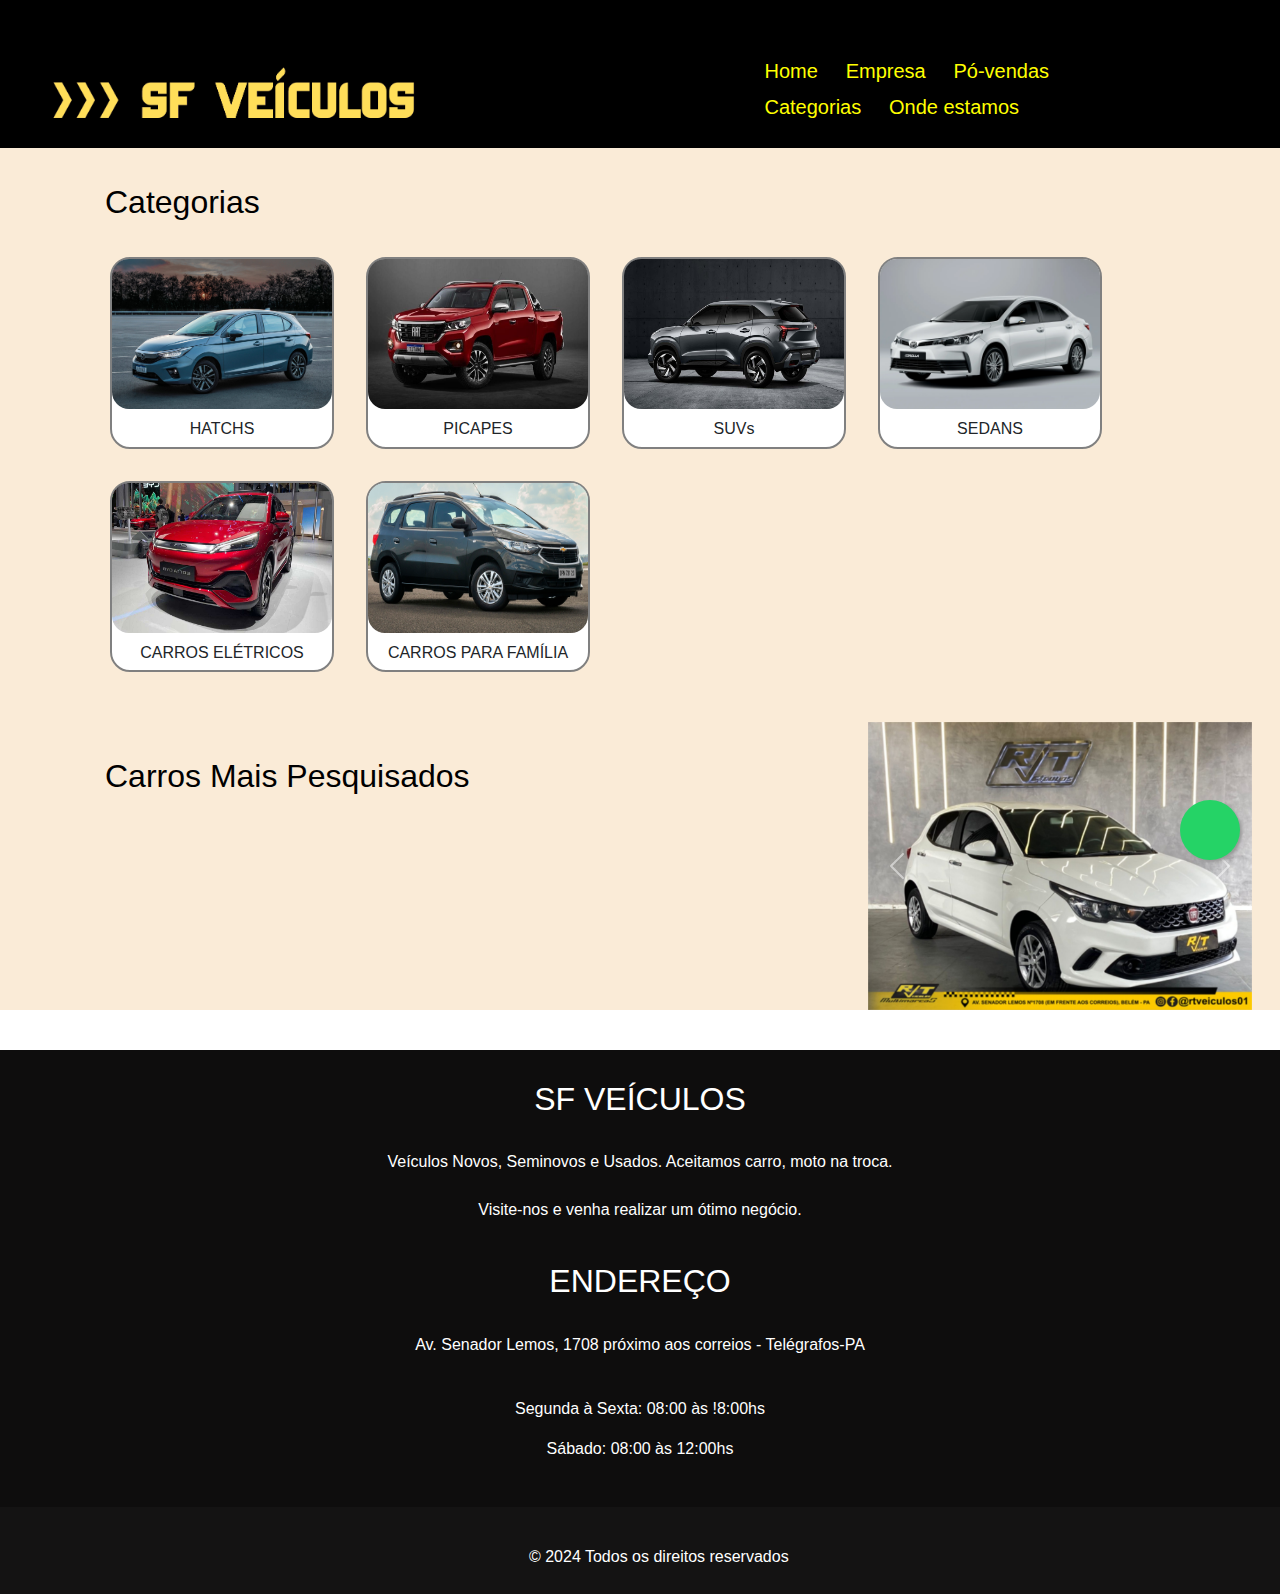
<file: categorias.html>
<!DOCTYPE html>
<html lang="pt-br">

<head>
    <meta charset="UTF-8">
    <meta http-equiv="X-UA-Compatible" content="IE=edge">
    <meta name="viewport" content="width=device-width, initial-scale=1.0">
    <title>SF VEÍCULOS</title>
    <link rel="stylesheet" href="carros.css">
    
    <link rel="stylesheet" href="https://cdnjs.cloudflare.com/ajax/libs/font-awesome/6.5.2/css/all.min.css"
        integrity="sha512-SnH5WK+bZxgPHs44uWIX+LLJAJ9/2PkPKZ5QiAj6Ta86w+fsb2TkcmfRyVX3pBnMFcV7oQPJkl9QevSCWr3W6A=="
        crossorigin="anonymous" referrerpolicy="no-referrer" />
        <link href="https://cdn.jsdelivr.net/npm/bootstrap@5.3.3/dist/css/bootstrap.min.css" rel="stylesheet"
        integrity="sha384-QWTKZyjpPEjISv5WaRU9OFeRpok6YctnYmDr5pNlyT2bRjXh0JMhjY6hW+ALEwIH" crossorigin="anonymous">
        
</head>

<body>
    <header>
       <div class="logoprincipal">
            <img class="logosf" src="logosf.png" alt="">
        </div>
        <nav class="nav-bar">
            <ul>
                <h3>
                    <li class="textomenu"><a  href="index.html">Home</a></li>
                    <li class="textomenu"><a  href="empresa.html">Empresa</a></li>
                    <li class="textomenu"><a  href="posvendas.html">Pó-vendas</a></li>
                    <li class="textomenu"><a  href="categorias.html">Categorias</a></li>
                    <li class="textomenu"><a  href="ondeestamos.html">Onde estamos</a></li>
                </h3>
            </ul>

           

        </nav>
    </header>

    <main>
        <div class="tabelapro"><br><br>
            <H2 class="promocao">Categorias</H2>
            <div class=tabelacarros>
                <section class="veiculos">
                    <article class="carro1">
                        <div class="imgcarro">

                            <a href=""><img src="hatch.jpg" alt="Curso design" class="carrofoto"></a>
                        </div>
                        <div>
                            <h5 class="carrofiat2">HATCHS</h5>
                        </div>
                    </article>

                    <article class="carro1">
                        <div class="imgcarro">
                            <a href=""><img src="picape.jpg" alt="Curso Front-end" class="carrofoto"></a>
                        </div>
                        <div>
                            <h5 class="carrofiat2">PICAPES</h5>
                        </div>
                    </article>

                    <article class="carro1">
                        <div class="imgcarro">
                            <a href=""><img src="suv.jpeg" alt="Curso Back-end" class="carrofoto"></a>
                        </div>
                        <div>
                            <h5 class="carrofiat2">SUVs</h5>
                        </div>
                    </article>

                    <article class="carro1">
                        <div class="imgcarro">
                            <a href="sedan.html"><img src="sedan.webp" alt="Curso design" class="carrofoto"></a>
                        </div>
                        <div>
                            <h5 class="carrofiat2">SEDANS</h5>
                        </div>
                    </article>

                    <article class="carro1">
                        <div class="imgcarro">
                            <a href=""><img src="carroeletrico.jpg" alt="Curso design"
                                    class="carrofoto"></a>
                        </div>
                        <div>
                            <h5 class="carrofiat2">CARROS ELÉTRICOS</h5>
                        </div>
                    </article>

                    <article class="carro1">
                        <div class="imgcarro">
                            <a href=""><img src="carrofamilia.jpg" alt="Curso design"
                                    class="carrofoto"></a>
                        </div>
                        <div>
                            <h5 class="carrofiat2">CARROS PARA FAMÍLIA</h5>
                        </div>
                    </article>
            </div>

            <H2 class="promocao1">Carros Mais Pesquisados</H2>

            <div id="carouselExample" class="carousel slide">

                <div class="carousel-inner">
                    <div class="carousel-item active">
                        <img src="argobranco.jpg" class="d-block w-100" alt="...">
                    </div>
                    <div class="carousel-item">
                        <img src="hb20.jpg" class="d-block w-100" alt="...">
                    </div>
                    <div class="carousel-item">
                        <img src="captur.jpg" class="d-block w-100" alt="...">
                    </div>
                </div>
                <button class="carousel-control-prev" type="button" data-bs-target="#carouselExample"
                    data-bs-slide="prev">
                    <span class="carousel-control-prev-icon" aria-hidden="true"></span>
                    <span class="visually-hidden">Previous</span>
                </button>
                <button class="carousel-control-next" type="button" data-bs-target="#carouselExample"
                    data-bs-slide="next">
                    <span class="carousel-control-next-icon" aria-hidden="true"></span>
                    <span class="visually-hidden">Next</span>
                </button>
            </div>

    </main>

   <!-- SF VEÍCULOS E ENDEREÇO -->
   <div>
    <section class="tabelasf">  
        <div class="tabelasf1">
            <h2>SF VEÍCULOS</h2><br>
            <p>Veículos Novos, Seminovos e Usados. Aceitamos carro, moto na troca.<br><br>
                Visite-nos e venha realizar um
                ótimo
                negócio.
                </b>
                <br>
                <br>
        </div>
        <div class="tabelasf2">
            <h2>ENDEREÇO</h2><br>
            <p>Av. Senador Lemos, 1708 próximo aos correios - Telégrafos-PA</p><br>
            <p>Segunda à Sexta: 08:00 às !8:00hs</p>
            <p>Sábado: 08:00 às 12:00hs</p>
        </div>
    </section>

</div>

<footer>
    <div class="icones">
        <div class="iconess">
            <a class="iconecor1" href="https://www.facebook.com/ellereskjoias/friends/">
                <i class="fa-brands fa-facebook">
                </i>
            </a>

            <a class="iconecor2" href="https://www.instagram.com/fabricioelleresti/">
                <i class="fa-brands fa-instagram">
                </i>
            </a>
            <a class="iconecor3" href="https://wa.me/5547996437855?text=Oi+Fabr%C3%ADcio+Elleres%2C+gostaria+de+mais+informa%C3%A7%C3%B5es+sobre+a+SF+VE%C3%8DCULOS.">
                <i class="fa-brands fa-whatsapp"></i>
                </i>
            </a>           
        </div>
        <h6> &copy; 2024 Todos os direitos reservados</h6>
</footer>
<a href="https://wa.me/+5511999999999?text=Olá!%20Gostaria%20de%20mais%20informações." class="whatsapp-float" target="_blank">
    <i class="fab fa-whatsapp"></i>
    
</body>
        <script src="https://cdn.jsdelivr.net/npm/bootstrap@5.3.3/dist/js/bootstrap.bundle.min.js"
        integrity="sha384-YvpcrYf0tY3lHB60NNkmXc5s9fDVZLESaAA55NDzOxhy9GkcIdslK1eN7N6jIeHz"
        crossorigin="anonymous"></script>
       

</html>
</file>
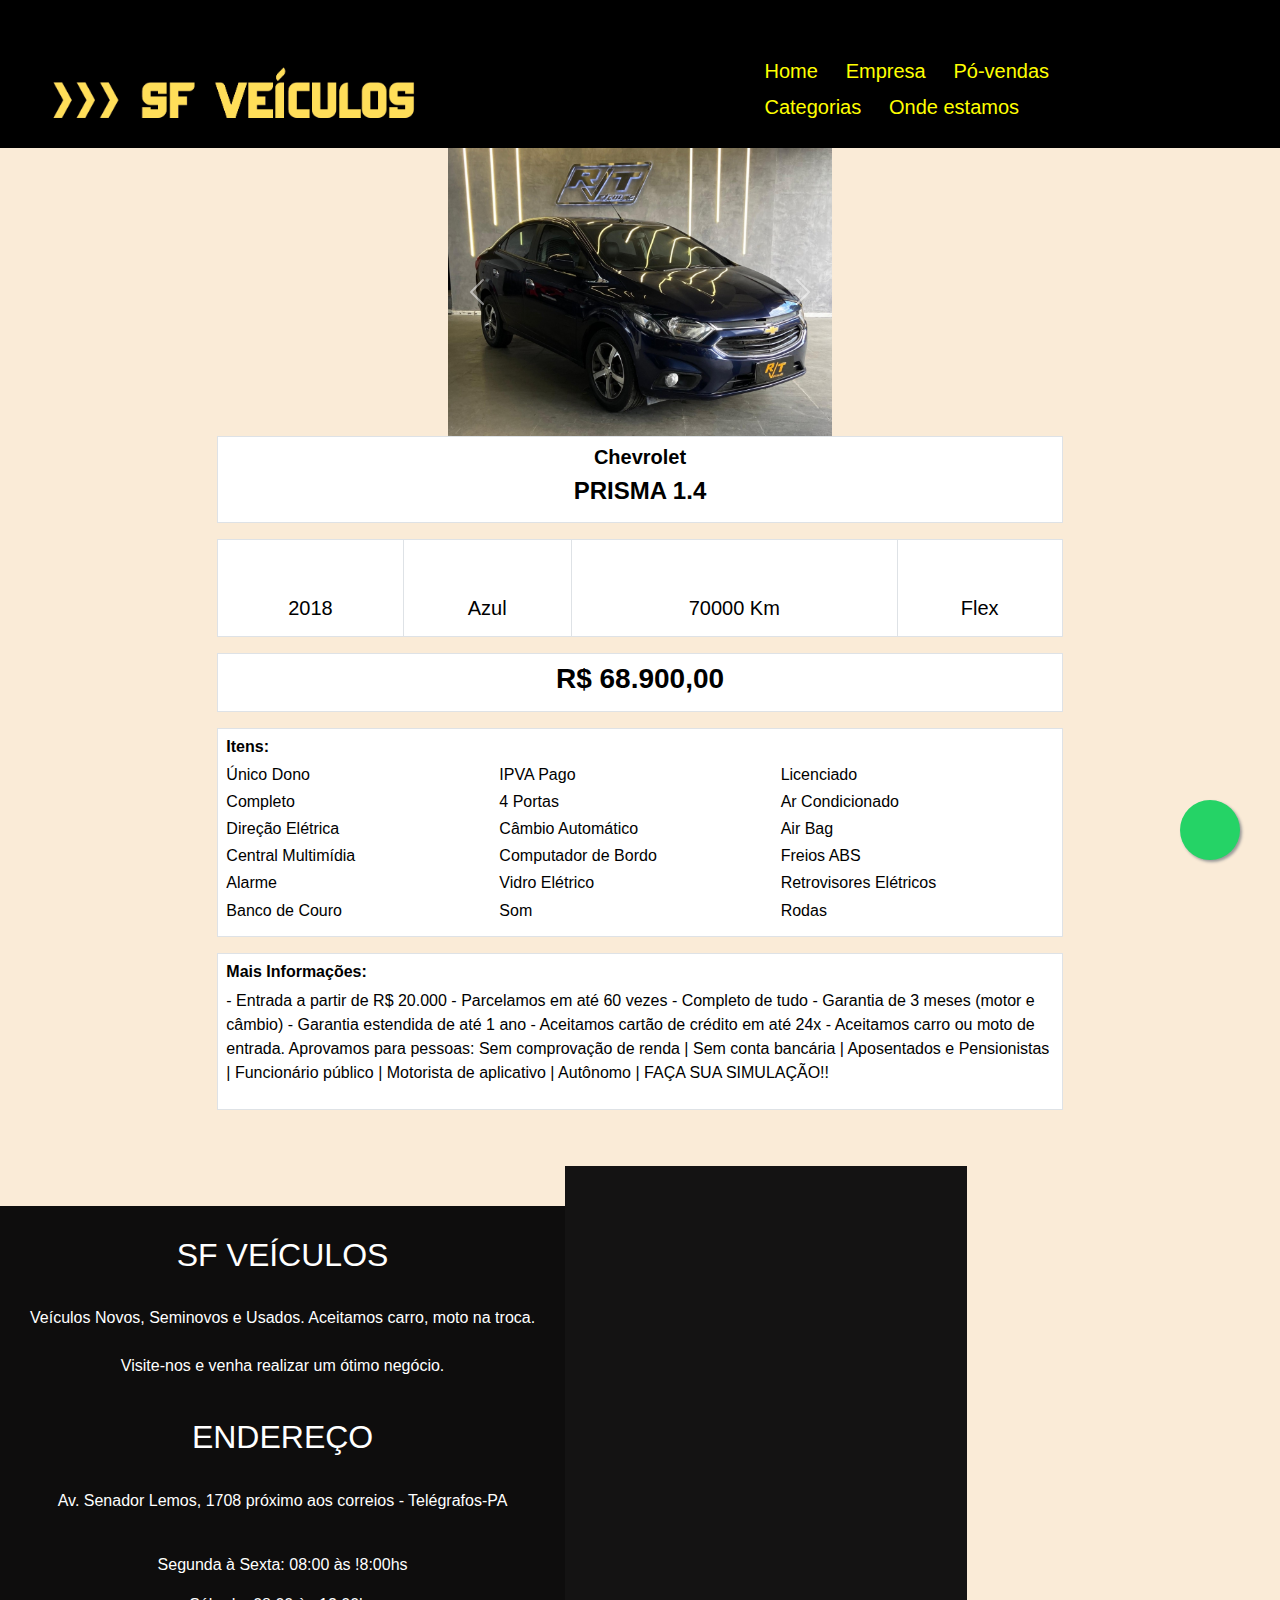
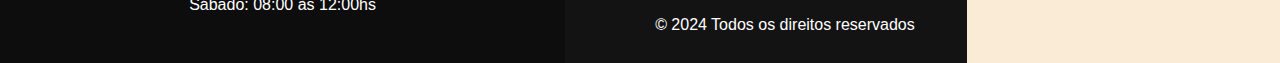
<file: descricao.html>
<!DOCTYPE html>
<html lang="pt-br">


<head>
    <meta charset="UTF-8">
    <meta http-equiv="X-UA-Compatible" content="IE=edge">
    <meta name="viewport" content="width=device-width, initial-scale=1.0">
    <title>SF VEÍCULOS</title>
    <link rel="stylesheet" href="carros.css">

    <link rel="stylesheet" href="https://cdnjs.cloudflare.com/ajax/libs/font-awesome/6.5.2/css/all.min.css"
        integrity="sha512-SnH5WK+bZxgPHs44uWIX+LLJAJ9/2PkPKZ5QiAj6Ta86w+fsb2TkcmfRyVX3pBnMFcV7oQPJkl9QevSCWr3W6A=="
        crossorigin="anonymous" referrerpolicy="no-referrer" />
        <link href="https://cdn.jsdelivr.net/npm/bootstrap@5.3.3/dist/css/bootstrap.min.css" rel="stylesheet"
        integrity="sha384-QWTKZyjpPEjISv5WaRU9OFeRpok6YctnYmDr5pNlyT2bRjXh0JMhjY6hW+ALEwIH" crossorigin="anonymous">

    

<body>

    <header>
        <div class="logoprincipal">
            <img class="logosf" src="logosf.png" alt="">
        </div>
        <nav class="nav-bar">
            <ul>
                <h3>
                    <li class="textomenu"><a  href="index.html">Home</a></li>
                    <li class="textomenu"><a  href="empresa.html">Empresa</a></li>
                    <li class="textomenu"><a  href="posvendas.html">Pó-vendas</a></li>
                    <li class="textomenu"><a  href="categorias.html">Categorias</a></li>
                    <li class="textomenu"><a  href="ondeestamos.html">Onde estamos</a></li>
                </h3>
            </ul>

           

        </nav>
    </header>

    <div class="tabelapro"><br><br>
        <div id="carouselExample" class="carousel slide">

            <div class="carousel-inner">
                <div class="carousel-item active">
                    <img src="prisma3.jpg" class="d-block w-100" alt="...">
                </div>
                <div class="carousel-item">
                    <img src="prisma5.jpg" class="d-block w-100" alt="...">
                </div>
                <div class="carousel-item">
                    <img src="prisma1.jpg" class="d-block w-100" alt="...">
                </div>

                <div class="carousel-item active">
                    <img src="prisma1.jpg" class="d-block w-100" alt="...">
                </div>
              


            </div>
            <button class="carousel-control-prev" type="button" data-bs-target="#carouselExample" data-bs-slide="prev">
                <span class="carousel-control-prev-icon" aria-hidden="true"></span>
                <span class="visually-hidden">Previous</span>
            </button>
            <button class="carousel-control-next" type="button" data-bs-target="#carouselExample" data-bs-slide="next">
                <span class="carousel-control-next-icon" aria-hidden="true"></span>
                <span class="visually-hidden">Next</span>
            </button>
        </div><br><br>

        <!-- FIM DO CARROSEL -->

        <div class="row row-veiculo justify-content-center">
            <div class="col-2 d-none d-lg-block"> </div>
            <div class="col col-destaques">
                <input name="fidloja" type="hidden" id="fidloja" value="019913923936534318">
                <input name="fidveiculo" type="hidden" id="fidveiculo" value="019914183936030415">

                <div class="col col-veiculo-detalhes">
                    <table class="table table-bordered">
                        <tbody>
                            <tr align="center">
                                <td>
                                    <h5 class="destaques-marca"><b>Chevrolet</b></h5>
                                    <h4 class="zeromargem"><b>PRISMA 1.4 </b></h4>
                                </td>
                            </tr>
                        </tbody>
                    </table>


                    <table class="table table-bordered">
                        <tbody>
                            <tr align="center">
                                <td>
                                    <h5 class="zeromargem">
                                        <i class="bi-calendar"></i>
                                        <br><br>2018
                                    </h5>
                                </td>
                                <td>
                                    <h5 class="zeromargem">
                                        <i class="bi-palette"></i>
                                        <br><br>Azul
                                    </h5>
                                </td>
                                <td>
                                    <h5 class="zeromargem">
                                        <i class="bi-speedometer2"></i><br><br>70000 Km
                                    </h5>
                                </td>
                                <td>
                                    <h5 class="zeromargem">
                                        <i class="bi-fuel-pump"></i><br><br>Flex
                                    </h5>
                                </td>
                            </tr>
                        </tbody>
                    </table>

                    <table class="table table-bordered">
                        <tbody>
                            <tr>
                                <td align="center">
                                    <h3><b>R$ 68.900,00</b></h3>
                                </td>
                            </tr>
                        </tbody>
                    </table>

                    <table class="table table-bordered">
                        <tbody>
                            <tr>
                                <td>
                                    <h6><b>Itens:</b></h6>
                                    <div class="table-responsive d-block d-sm-none">
                                        <table width="100%">
                                            <tbody>
                                                <tr>
                                                    <td class="td-itens" width="50%">
                                                        <h6><i class="fa-light fa-check"></i>Único Dono</h6>
                                                    </td>
                                                    <td class="td-itens">
                                                        <h6><i class="bi-check2"></i> IPVA Pago</h6>
                                                    </td>
                                                </tr>
                                                <tr>
                                                    <td class="td-itens" width="50%">
                                                        <h6><i class="bi-check2"></i> Licenciado</h6>
                                                    </td>
                                                    <td class="td-itens">
                                                        <h6><i class="bi-check2"></i> Completo</h6>
                                                    </td>
                                                </tr>
                                                <tr>
                                                    <td class="td-itens" width="50%">
                                                        <h6><i class="bi-check2"></i> 4 Portas</h6>
                                                    </td>
                                                    <td class="td-itens">
                                                        <h6><i class="bi-check2"></i> Ar Condicionado</h6>
                                                    </td>
                                                </tr>
                                                <tr>
                                                    <td class="td-itens" width="50%">
                                                        <h6><i class="bi-check2"></i> Direção Elétrica</h6>
                                                    </td>
                                                    <td class="td-itens">
                                                        <h6><i class="bi-check2"></i> Câmbio Automático</h6>
                                                    </td>
                                                </tr>
                                                <tr>
                                                    <td class="td-itens" width="50%">
                                                        <h6><i class="bi-check2"></i> Air Bag</h6>
                                                    </td>
                                                    <td class="td-itens">
                                                        <h6><i class="bi-check2"></i> Central Multimídia</h6>
                                                    </td>
                                                </tr>
                                                <tr>
                                                    <td class="td-itens" width="50%">
                                                        <h6><i class="bi-check2"></i> Computador de Bordo</h6>
                                                    </td>
                                                    <td class="td-itens">
                                                        <h6><i class="bi-check2"></i> Freios ABS</h6>
                                                    </td>
                                                </tr>
                                                <tr>
                                                    <td class="td-itens" width="50%">
                                                        <h6><i class="bi-check2"></i> Alarme</h6>
                                                    </td>
                                                    <td class="td-itens">
                                                        <h6><i class="bi-check2"></i> Vidro Elétrico</h6>
                                                    </td>
                                                </tr>
                                                <tr>
                                                    <td class="td-itens" width="50%">
                                                        <h6><i class="bi-check2"></i> Retrovisores Elétricos</h6>
                                                    </td>
                                                    <td class="td-itens">
                                                        <h6><i class="bi-check2"></i> Banco de Couro</h6>
                                                    </td>
                                                </tr>
                                                <tr>
                                                    <td class="td-itens" width="50%">
                                                        <h6><i class="bi-check2"></i> Som</h6>
                                                    </td>
                                                    <td class="td-itens">
                                                        <h6><i class="bi-check2"></i> Rodas</h6>
                                                    </td>
                                                </tr>
                                            </tbody>
                                        </table>
                                    </div>

                                    <div class="table-responsive d-none d-sm-block">
                                        <table width="100%">
                                            <tbody>
                                                <tr>
                                                    <td class="td-itens" width="33%">
                                                        <h6><i class="bi-check2"></i> Único Dono</h6>
                                                    </td>
                                                    <td class="td-itens">
                                                        <h6><i class="bi-check2"></i> IPVA Pago</h6>
                                                    </td>
                                                    <td class="td-itens" width="33%">
                                                        <h6><i class="bi-check2"></i> Licenciado</h6>
                                                    </td>
                                                </tr>
                                                <tr>
                                                    <td class="td-itens" width="33%">
                                                        <h6><i class="bi-check2"></i> Completo</h6>
                                                    </td>
                                                    <td class="td-itens">
                                                        <h6><i class="bi-check2"></i> 4 Portas</h6>
                                                    </td>
                                                    <td class="td-itens" width="33%">
                                                        <h6><i class="bi-check2"></i> Ar Condicionado</h6>
                                                    </td>
                                                </tr>
                                                <tr>
                                                    <td class="td-itens" width="33%">
                                                        <h6><i class="bi-check2"></i> Direção Elétrica</h6>
                                                    </td>
                                                    <td class="td-itens">
                                                        <h6><i class="bi-check2"></i> Câmbio Automático</h6>
                                                    </td>
                                                    <td class="td-itens" width="33%">
                                                        <h6><i class="bi-check2"></i> Air Bag</h6>
                                                    </td>
                                                </tr>
                                                <tr>
                                                    <td class="td-itens" width="33%">
                                                        <h6><i class="bi-check2"></i> Central Multimídia</h6>
                                                    </td>
                                                    <td class="td-itens">
                                                        <h6><i class="bi-check2"></i> Computador de Bordo</h6>
                                                    </td>
                                                    <td class="td-itens" width="33%">
                                                        <h6><i class="bi-check2"></i> Freios ABS</h6>
                                                    </td>
                                                </tr>
                                                <tr>
                                                    <td class="td-itens" width="33%">
                                                        <h6><i class="bi-check2"></i> Alarme</h6>
                                                    </td>
                                                    <td class="td-itens">
                                                        <h6><i class="bi-check2"></i> Vidro Elétrico</h6>
                                                    </td>
                                                    <td class="td-itens" width="33%">
                                                        <h6><i class="bi-check2"></i> Retrovisores Elétricos</h6>
                                                    </td>
                                                </tr>
                                                <tr>
                                                    <td class="td-itens" width="33%">
                                                        <h6><i class="bi-check2"></i> Banco de Couro</h6>
                                                    </td>
                                                    <td class="td-itens">
                                                        <h6><i class="bi-check2"></i> Som</h6>
                                                    </td>
                                                    <td class="td-itens" width="33%">
                                                        <h6><i class="bi-check2"></i> Rodas</h6>
                                                    </td>
                                                </tr>

                                            </tbody>
                                        </table>
                                    </div>
                                </td>
                            </tr>
                        </tbody>
                    </table>

                    <table class="table table-bordered">
                        <tbody>
                            <tr>
                                <td>
                                    <h6><b>Mais Informações:</b></h6>
                                    <p>- Entrada a partir de R$ 20.000
                                        - Parcelamos em até 60 vezes
                                        - Completo de tudo
                                        - Garantia de 3 meses (motor e câmbio)
                                        - Garantia estendida de até 1 ano
                                        - Aceitamos cartão de crédito em até 24x
                                        - Aceitamos carro ou moto de entrada.

                                        Aprovamos para pessoas:
                                        Sem comprovação de renda | Sem conta bancária | Aposentados e Pensionistas |
                                        Funcionário público | Motorista de aplicativo | Autônomo |

                                        FAÇA SUA SIMULAÇÃO!!</p>
                                </td>
                            </tr>
                        </tbody>
                    </table>

                </div>


                <p>&nbsp;</p>

            </div>

            <div class="col-2 d-none d-lg-block">
            </div>

        </div>

        <div>
            <section class="tabelasf">
                <div class="tabelasf1">
                    <h2>SF VEÍCULOS</h2><br>
                    <p>Veículos Novos, Seminovos e Usados. Aceitamos carro, moto na troca.<br><br>
                        Visite-nos e venha realizar um
                        ótimo
                        negócio.
                        </b>
                        <br>
                        <br>
                </div>
                <div class="tabelasf2">
                    <h2>ENDEREÇO</h2><br>
                    <p>Av. Senador Lemos, 1708 próximo aos correios - Telégrafos-PA</p><br>
                    <p>Segunda à Sexta: 08:00 às !8:00hs</p>
                    <p>Sábado: 08:00 às 12:00hs</p>
                </div>
            </section>

        </div>

        <footer>
            <div class="icones">
                <div class="iconess">
                    <a class="iconecor1" href="https://www.facebook.com/ellereskjoias/friends/">
                        <i class="fa-brands fa-facebook">
                        </i>
                    </a>

                    <a class="iconecor2" href="https://www.instagram.com/fabricioelleresti/">
                        <i class="fa-brands fa-instagram">
                        </i>
                    </a>
                    <a class="iconecor3"
                        href="https://wa.me/5547996437855?text=Oi+Fabr%C3%ADcio+Elleres%2C+gostaria+de+mais+informa%C3%A7%C3%B5es+sobre+a+SF+VE%C3%8DCULOS.">
                        <i class="fa-brands fa-whatsapp"></i>
                        </i>
                    </a>
                </div>
                <h6> &copy; 2024 Todos os direitos reservados</h6>
        </footer>
        <a href="https://wa.me/+5511999999999?text=Olá!%20Gostaria%20de%20mais%20informações." class="whatsapp-float" target="_blank">
            <i class="fab fa-whatsapp"></i>
            <script src="click.js"></script>
</body>
<script src="https://cdn.jsdelivr.net/npm/bootstrap@5.3.3/dist/js/bootstrap.bundle.min.js"
    integrity="sha384-YvpcrYf0tY3lHB60NNkmXc5s9fDVZLESaAA55NDzOxhy9GkcIdslK1eN7N6jIeHz"
    crossorigin="anonymous"></script>
   

</html>
</file>
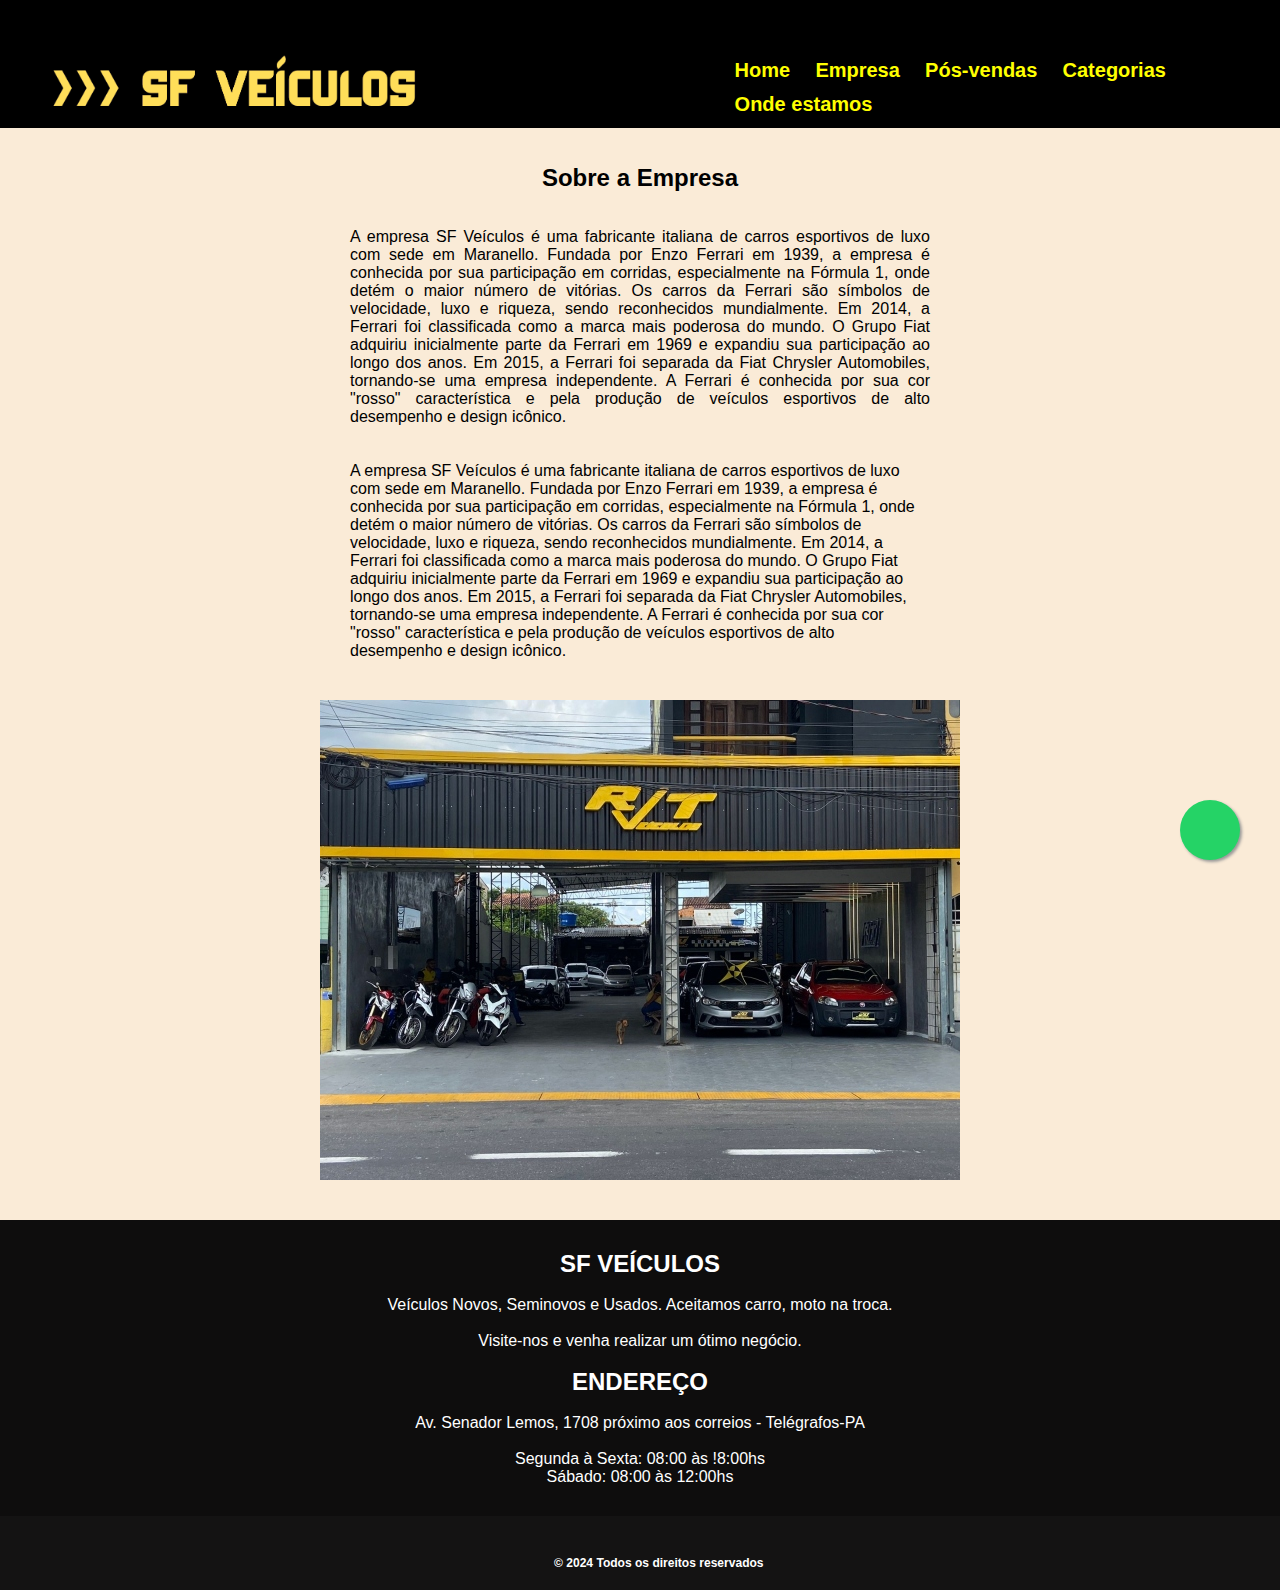
<file: empresa.html>
<!DOCTYPE html>
<html lang="pt-br">

<head>
    <meta charset="UTF-8">
    <meta http-equiv="X-UA-Compatible" content="IE=edge">
    <meta name="viewport" content="width=device-width, initial-scale=1.0">
    <title>projetopagina.com.br</title>
    <link rel="stylesheet" href="carros.css">
    <link rel="stylesheet" href="https://cdnjs.cloudflare.com/ajax/libs/font-awesome/6.5.2/css/all.min.css"
        integrity="sha512-SnH5WK+bZxgPHs44uWIX+LLJAJ9/2PkPKZ5QiAj6Ta86w+fsb2TkcmfRyVX3pBnMFcV7oQPJkl9QevSCWr3W6A=="
        crossorigin="anonymous" referrerpolicy="no-referrer" />
</head>

<body>
    <header>
        <div class="logoprincipal">
            <img class="logosf" src="logosf.png" alt="">
        </div>
        <nav class="nav-bar">
            <ul>
                <h3>
                    <li class="textomenu"><a href="index.html" class="nav-link">Home</a></li>
                    <li class="textomenu"><a href="empresa.html" class="nav-link">Empresa</a></li>
                    <li class="textomenu"><a href="posvendas.html" class="nav-link">Pós-vendas</a></li>
                    <li class="textomenu"><a href="categorias.html" class="nav-link">Categorias</a></li>
                    <li class="textomenu"><a href="ondeestamos.html" class="nav-link">Onde estamos</a></li>
                   
                </h3>
            </ul>

            <div class="mobile-menu-icon">
                <button onclick="menuShow()"><img class="icon" src="icons8-cardápio-50.png" alt=""></button>
            </div>

            <div class="mobile-menu">
                <ul>
                    <h3>
                        <li class="textomenu"><a href="index.html" class="nav-link">Home</a></li>
                        <li class="textomenu"><a href="empresa.html" class="nav-link">Empresa</a></li>
                        <li class="textomenu"><a href="posvendas.html" class="nav-link">Pós-vendas</a></li>
                        <li class="textomenu"><a href="categorias.html" class="nav-link">Categorias</a></li>
                        <li class="textomenu"><a href="ondeestamos.html" class="nav-link">Onde estamos</a></li>
                       
                    </h3>
            </div>
        </nav>
     </header>

    

    <section class="sobreempresa">


        <div><br><br>
            <article class="texto">
            <h2 class="texto1">Sobre a Empresa</h2>
            <br><br>
            <p class="texto2">A empresa SF Veículos é uma fabricante italiana de carros esportivos de luxo com sede em Maranello.
                Fundada por Enzo Ferrari em 1939, a empresa é conhecida por sua participação em corridas, especialmente
                na Fórmula 1, onde detém o maior número de vitórias. Os carros da Ferrari são símbolos de velocidade,
                luxo e riqueza, sendo reconhecidos mundialmente. Em 2014, a Ferrari foi classificada como a marca mais
                poderosa do mundo. O Grupo Fiat adquiriu inicialmente parte da Ferrari em 1969 e expandiu sua
                participação ao longo dos anos. Em 2015, a Ferrari foi separada da Fiat Chrysler Automobiles,
                tornando-se uma empresa independente. A Ferrari é conhecida por sua cor "rosso" característica e pela
                produção de veículos esportivos de alto desempenho e design icônico.</p><br><br>
            <p class="texto3">A empresa SF Veículos é uma fabricante italiana de carros esportivos de luxo com sede em Maranello.
                Fundada por Enzo Ferrari em 1939, a empresa é conhecida por sua participação em corridas, especialmente
                na Fórmula 1, onde detém o maior número de vitórias. Os carros da Ferrari são símbolos de velocidade,
                luxo e riqueza, sendo reconhecidos mundialmente. Em 2014, a Ferrari foi classificada como a marca mais
                poderosa do mundo. O Grupo Fiat adquiriu inicialmente parte da Ferrari em 1969 e expandiu sua
                participação ao longo dos anos. Em 2015, a Ferrari foi separada da Fiat Chrysler Automobiles,
                tornando-se uma empresa independente. A Ferrari é conhecida por sua cor "rosso" característica e pela
                produção de veículos esportivos de alto desempenho e design icônico.</p>
            </article>
        </div>
        <div class="logart"><br><br>
            <img src="lojart.jpg" alt="">
        </div>



    </section>

    <!-- SF VEÍCULOS E ENDEREÇO -->
    <div>
        <section class="tabelasf">  
            <div class="tabelasf1">
                <h2>SF VEÍCULOS</h2><br>
                <p>Veículos Novos, Seminovos e Usados. Aceitamos carro, moto na troca.<br><br>
                    Visite-nos e venha realizar um
                    ótimo
                    negócio.
                    </b>
                    <br>
                    <br>
            </div>
            <div class="tabelasf2">
                <h2>ENDEREÇO</h2><br>
                <p>Av. Senador Lemos, 1708 próximo aos correios - Telégrafos-PA</p><br>
                <p>Segunda à Sexta: 08:00 às !8:00hs</p>
                <p>Sábado: 08:00 às 12:00hs</p>
            </div>
        </section>

    </div>

    <footer>
        <div class="icones">
            <div class="iconess">
                <a class="iconecor1" href="https://www.facebook.com/ellereskjoias/friends/">
                    <i class="fa-brands fa-facebook">
                    </i>
                </a>

                <a class="iconecor2" href="https://www.instagram.com/fabricioelleresti/">
                    <i class="fa-brands fa-instagram">
                    </i>
                </a>
                <a class="iconecor3" href="https://wa.me/5547996437855?text=Oi+Fabr%C3%ADcio+Elleres%2C+gostaria+de+mais+informa%C3%A7%C3%B5es+sobre+a+SF+VE%C3%8DCULOS.">
                    <i class="fa-brands fa-whatsapp"></i>
                    </i>
                </a>           
            </div>
            <h6> &copy; 2024 Todos os direitos reservados</h6>
    </footer>
    <a href="https://wa.me/+5511999999999?text=Olá!%20Gostaria%20de%20mais%20informações." class="whatsapp-float" target="_blank">
        <i class="fab fa-whatsapp"></i>
        <script src="click.js"></script>
</body>

</html>
</file>
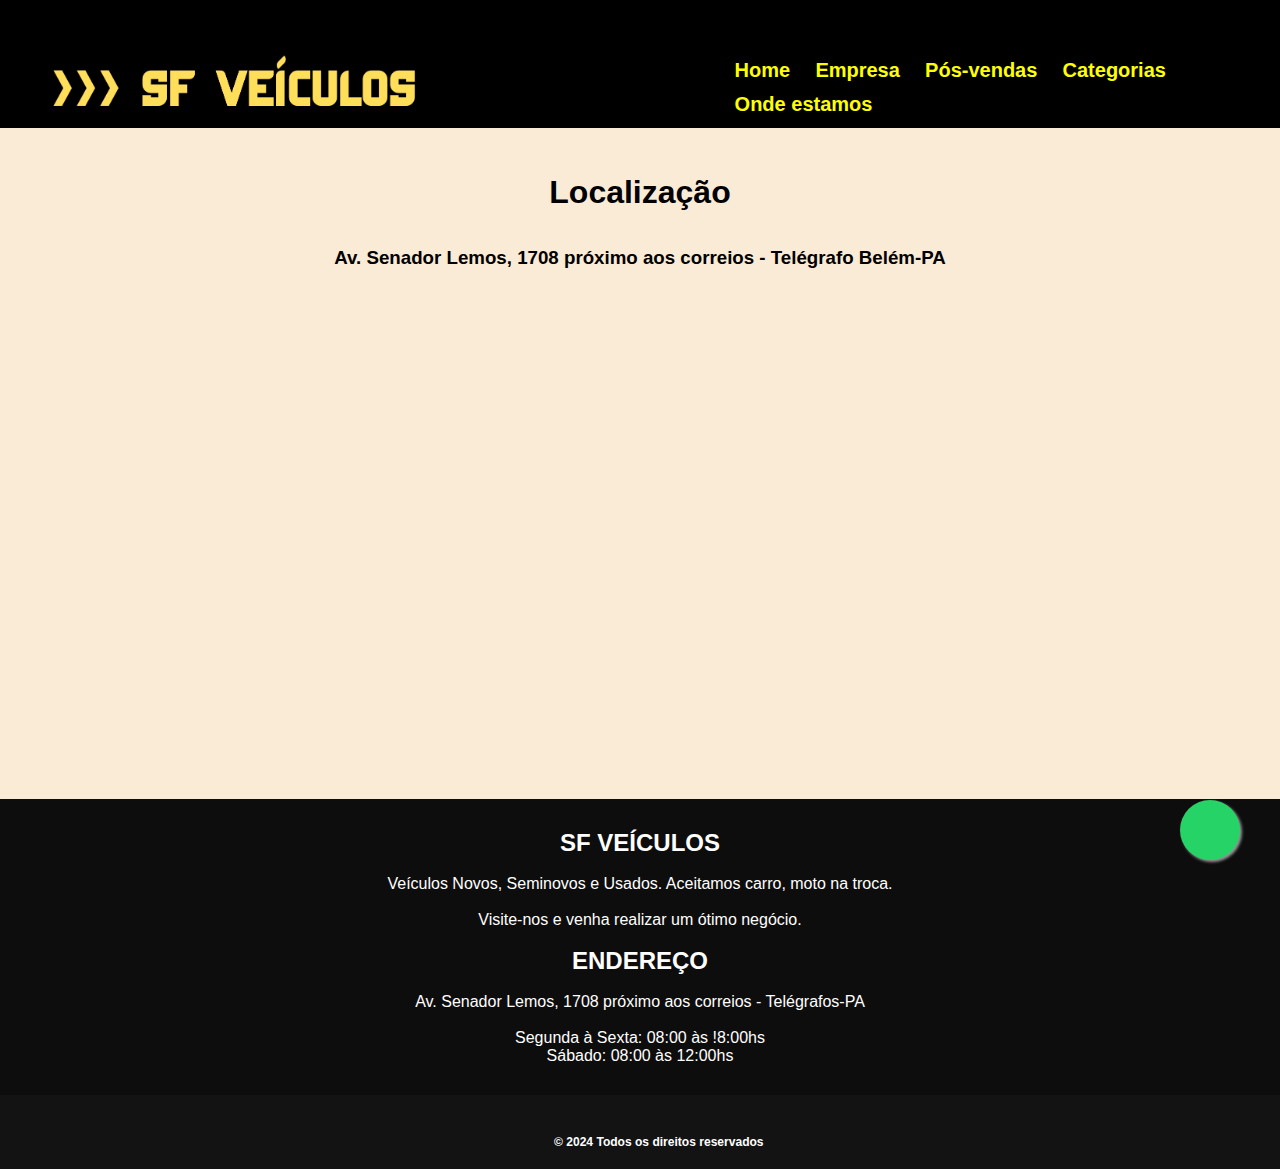
<file: ondeestamos.html>
<!DOCTYPE html>
<html lang="pt-br">

<head>
    <meta charset="UTF-8">
    <meta http-equiv="X-UA-Compatible" content="IE=edge">
    <meta name="viewport" content="width=device-width, initial-scale=1.0">
    <title>projetopagina.com.br</title>
    <link rel="stylesheet" href="carros.css">
    <link rel="stylesheet" href="https://cdnjs.cloudflare.com/ajax/libs/font-awesome/6.5.2/css/all.min.css"
        integrity="sha512-SnH5WK+bZxgPHs44uWIX+LLJAJ9/2PkPKZ5QiAj6Ta86w+fsb2TkcmfRyVX3pBnMFcV7oQPJkl9QevSCWr3W6A=="
        crossorigin="anonymous" referrerpolicy="no-referrer" />
</head>

<body>
    <header>
        <div class="logoprincipal">
            <img class="logosf" src="logosf.png" alt="">
        </div>
        <nav class="nav-bar">
            <ul>
                <h3>
                    <li class="textomenu"><a href="index.html" class="nav-link">Home</a></li>
                    <li class="textomenu"><a href="empresa.html" class="nav-link">Empresa</a></li>
                    <li class="textomenu"><a href="posvendas.html" class="nav-link">Pós-vendas</a></li>
                    <li class="textomenu"><a href="categorias.html" class="nav-link">Categorias</a></li>
                    <li class="textomenu"><a href="ondeestamos.html" class="nav-link">Onde estamos</a></li>
                   
                </h3>
            </ul>

            <div class="mobile-menu-icon">
                <button onclick="menuShow()"><img class="icon" src="icons8-cardápio-50.png" alt=""></button>
            </div>

            <div class="mobile-menu">
                <ul>
                    <h3>
                        <li class="textomenu"><a href="index.html" class="nav-link">Home</a></li>
                        <li class="textomenu"><a href="empresa.html" class="nav-link">Empresa</a></li>
                        <li class="textomenu"><a href="posvendas.html" class="nav-link">Pós-vendas</a></li>
                        <li class="textomenu"><a href="categorias.html" class="nav-link">Categorias</a></li>
                        <li class="textomenu"><a href="ondeestamos.html" class="nav-link">Onde estamos</a></li>
                       
                    </h3>
            </div>
        </nav>
     </header>

    <!-- MAPA -->

    <section class="empresamapa">


        <div><br><br>
            <h1 class="localizacao">Localização</h1>
            <br><br>
            <h3>Av. Senador Lemos, 1708 próximo aos correios - Telégrafo Belém-PA</h3><br><br>
            <iframe
                src="https://www.google.com/maps/embed?pb=!1m18!1m12!1m3!1d3988.5781666945754!2d-48.48741512503409!3d-1.4285980985579356!2m3!1f0!2f0!3f0!3m2!1i1024!2i768!4f13.1!3m3!1m2!1s0x92a48953750f3925%3A0xee008a1bdd3d9850!2sAv.%20Sen.%20Lemos%2C%201708%20-%20Sacramenta%2C%20Bel%C3%A9m%20-%20PA%2C%2066113-080!5e0!3m2!1spt-BR!2sbr!4v1716465204464!5m2!1spt-BR!2sbr"
                width="600" height="450" style="border:0;" allowfullscreen="" loading="lazy"
                referrerpolicy="no-referrer-when-downgrade"></iframe>
        </div>



    </section>

    <!-- SF VEÍCULOS E ENDEREÇO -->
    <div>
        <section class="tabelasf">  
            <div class="tabelasf1">
                <h2>SF VEÍCULOS</h2><br>
                <p>Veículos Novos, Seminovos e Usados. Aceitamos carro, moto na troca.<br><br>
                    Visite-nos e venha realizar um
                    ótimo
                    negócio.
                    </b>
                    <br>
                    <br>
            </div>
            <div class="tabelasf2">
                <h2>ENDEREÇO</h2><br>
                <p>Av. Senador Lemos, 1708 próximo aos correios - Telégrafos-PA</p><br>
                <p>Segunda à Sexta: 08:00 às !8:00hs</p>
                <p>Sábado: 08:00 às 12:00hs</p>
            </div>
        </section>

    </div>


    <footer>
        <div class="icones">
            <div class="iconess">
                <a class="iconecor1" href="https://www.facebook.com/ellereskjoias/friends/">
                    <i class="fa-brands fa-facebook">
                    </i>
                </a>

                <a class="iconecor2" href="https://www.instagram.com/fabricioelleresti/">
                    <i class="fa-brands fa-instagram">
                    </i>
                </a>
                <a class="iconecor3" href="https://wa.me/5547996437855?text=Oi+Fabr%C3%ADcio+Elleres%2C+gostaria+de+mais+informa%C3%A7%C3%B5es+sobre+a+SF+VE%C3%8DCULOS.">
                    <i class="fa-brands fa-whatsapp"></i>
                    </i>
                </a>           
            </div>
            <h6> &copy; 2024 Todos os direitos reservados</h6>
    </footer>
    <a href="https://wa.me/+5511999999999?text=Olá!%20Gostaria%20de%20mais%20informações." class="whatsapp-float" target="_blank">
        <i class="fab fa-whatsapp"></i>
        <script src="click.js"></script>
</body>

</html>
</file>
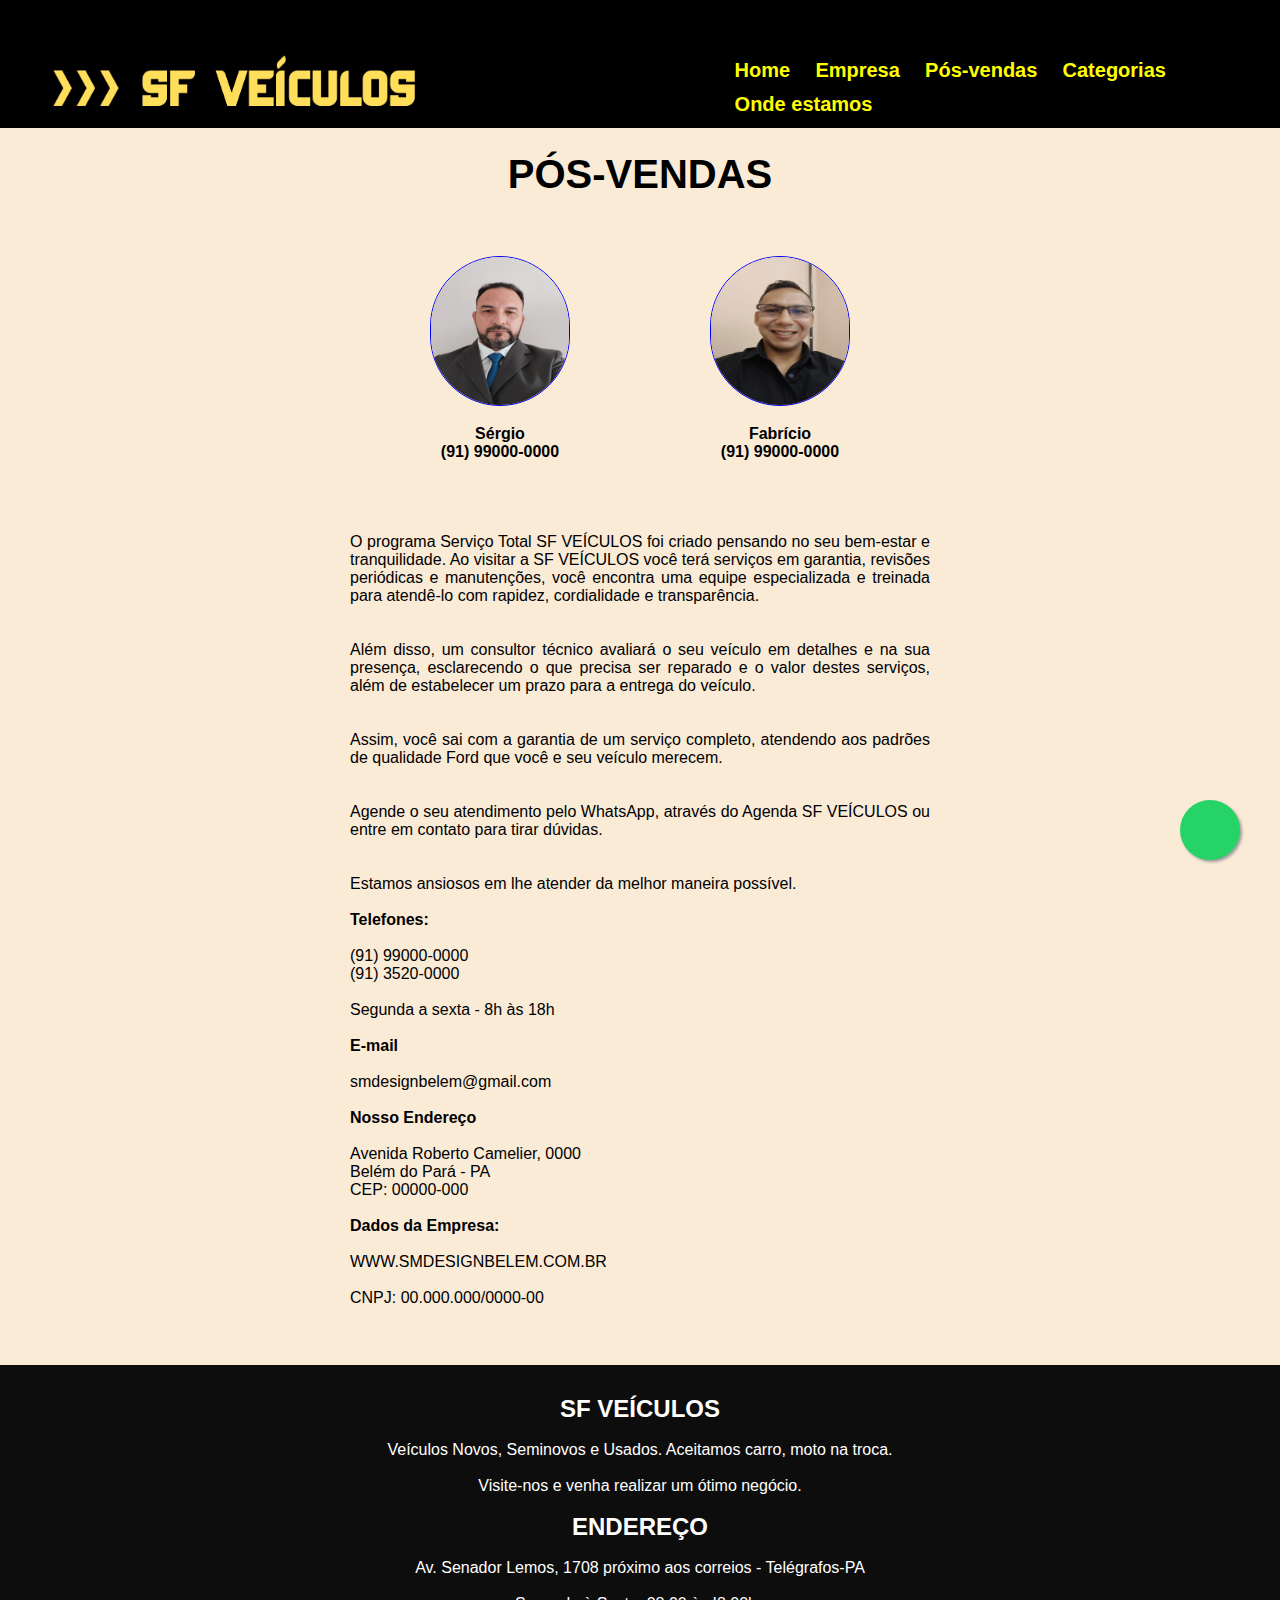
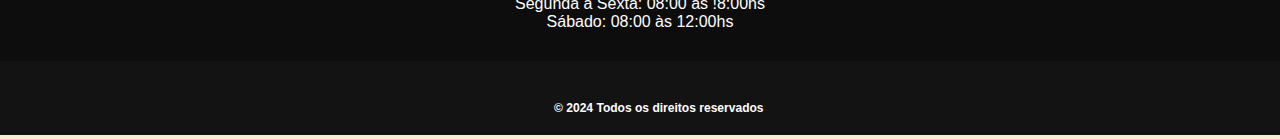
<file: posvendas.html>
<!DOCTYPE html>
<html lang="pt-br">

<head>
    <meta charset="UTF-8">
    <meta http-equiv="X-UA-Compatible" content="IE=edge">
    <meta name="viewport" content="width=device-width, initial-scale=1.0">
    <title>projetopagina.com.br</title>
    <link rel="stylesheet" href="carros.css">
    <link rel="stylesheet" href="https://cdnjs.cloudflare.com/ajax/libs/font-awesome/6.5.2/css/all.min.css"
        integrity="sha512-SnH5WK+bZxgPHs44uWIX+LLJAJ9/2PkPKZ5QiAj6Ta86w+fsb2TkcmfRyVX3pBnMFcV7oQPJkl9QevSCWr3W6A=="
        crossorigin="anonymous" referrerpolicy="no-referrer" />
</head>

<body>
    <header>
        <div class="logoprincipal">
            <img class="logosf" src="logosf.png" alt="">
        </div>
        <nav class="nav-bar">
            <ul>
                <h3>
                    <li class="textomenu"><a href="index.html" class="nav-link">Home</a></li>
                    <li class="textomenu"><a href="empresa.html" class="nav-link">Empresa</a></li>
                    <li class="textomenu"><a href="posvendas.html" class="nav-link">Pós-vendas</a></li>
                    <li class="textomenu"><a href="categorias.html" class="nav-link">Categorias</a></li>
                    <li class="textomenu"><a href="ondeestamos.html" class="nav-link">Onde estamos</a></li>
                   
                </h3>
            </ul>

            <div class="mobile-menu-icon">
                <button onclick="menuShow()"><img class="icon" src="icons8-cardápio-50.png" alt=""></button>
            </div>

            <div class="mobile-menu">
                <ul>
                    <h3>
                        <li class="textomenu"><a href="index.html" class="nav-link">Home</a></li>
                        <li class="textomenu"><a href="empresa.html" class="nav-link">Empresa</a></li>
                        <li class="textomenu"><a href="posvendas.html" class="nav-link">Pós-vendas</a></li>
                        <li class="textomenu"><a href="categorias.html" class="nav-link">Categorias</a></li>
                        <li class="textomenu"><a href="ondeestamos.html" class="nav-link">Onde estamos</a></li>
                       
                    </h3>
            </div>
        </nav>
     </header>

    <section class="sobreempresa">
        <div class="servico"><br><br><br><br>
            <h1>PÓS-VENDAS</h1>
        </div> <br><br>
    <div class="equipe">
       
            <figure class="sergio">
                <img src="SERGIOTERNO.jpg" alt="Imagem de Sérgio Marques"><br>
                <figcaption><strong>Sérgio <br> (91) 99000-0000 </strong></figcaption><br>
                
                
            </figure>

            <figure class="fabricio">
                <img src="Fabricio.jpeg" alt="Imagem de Fabricio"><br>
                <figcaption><strong>Fabrício<br> (91) 99000-0000 </strong></figcaption><br>
                
                
            </figure>
         
        </div><br>
      
    </div>
        
        <br><br>
        <div class="texto2">
            <p>O programa Serviço Total SF VEÍCULOS foi criado pensando no seu bem-estar e tranquilidade. Ao visitar a
                SF VEÍCULOS você terá serviços em garantia, revisões periódicas e manutenções, você encontra uma equipe
                especializada e treinada para atendê-lo com rapidez, cordialidade e transparência.
                <br><br><br>
                Além disso, um consultor técnico avaliará o seu veículo em detalhes e na sua presença, esclarecendo o
                que precisa ser reparado e o valor destes serviços, além de estabelecer um prazo para a entrega do
                veículo.
                <br><br><br>
                Assim, você sai com a garantia de um serviço completo, atendendo aos padrões de qualidade Ford que você
                e seu veículo merecem.
                <br><br><br>
                Agende o seu atendimento pelo WhatsApp, através do Agenda SF VEÍCULOS ou entre em contato para tirar
                dúvidas.
                <br><br><br>
                Estamos ansiosos em lhe atender da melhor maneira possível.<br><br>
                <strong>Telefones:</strong><br><br>

                (91) 99000-0000 <br>
                (91) 3520-0000 <br><br>

                Segunda a sexta - 8h às 18h<br><br>
                <strong>E-mail</strong> <br><br>smdesignbelem@gmail.com <br><br>
                <strong>Nosso Endereço </strong><br><br>
                Avenida Roberto Camelier, 0000 <br>
                Belém do Pará - PA <br>
                CEP: 00000-000 <br><br>
                <strong>Dados da Empresa:</strong><br><br>
                WWW.SMDESIGNBELEM.COM.BR    
                <br><br>
                CNPJ: 00.000.000/0000-00
            </p>
                <br><br>
        </div>
       </div><br>

    </section>

    <!-- SF VEÍCULOS E ENDEREÇO -->
    <div>
        <section class="tabelasf">  
            <div class="tabelasf1">
                <h2>SF VEÍCULOS</h2><br>
                <p>Veículos Novos, Seminovos e Usados. Aceitamos carro, moto na troca.<br><br>
                    Visite-nos e venha realizar um
                    ótimo
                    negócio.
                    </b>
                    <br>
                    <br>
            </div>
            <div class="tabelasf2">
                <h2>ENDEREÇO</h2><br>
                <p>Av. Senador Lemos, 1708 próximo aos correios - Telégrafos-PA</p><br>
                <p>Segunda à Sexta: 08:00 às !8:00hs</p>
                <p>Sábado: 08:00 às 12:00hs</p>
            </div>
        </section>

    </div>


    <footer>
        <div class="icones">
            <div class="iconess">
                <a class="iconecor1" href="https://www.facebook.com/ellereskjoias/friends/">
                    <i class="fa-brands fa-facebook">
                    </i>
                </a>

                <a class="iconecor2" href="https://www.instagram.com/fabricioelleresti/">
                    <i class="fa-brands fa-instagram">
                    </i>
                </a>
                <a class="iconecor3" href="https://wa.me/5547996437855?text=Oi+Fabr%C3%ADcio+Elleres%2C+gostaria+de+mais+informa%C3%A7%C3%B5es+sobre+a+SF+VE%C3%8DCULOS.">
                    <i class="fa-brands fa-whatsapp"></i>
                    </i>
                </a>           
            </div>
            <h6> &copy; 2024 Todos os direitos reservados</h6>
    </footer>

    <a href="https://wa.me/+5511999999999?text=Olá!%20Gostaria%20de%20mais%20informações." class="whatsapp-float" target="_blank">
	 <i class="fab fa-whatsapp"></i>
     <script src="click.js"></script>
</body>

</html>
</file>
<file: carros.css>
/* CONFIGURAÇÃO DO HEADER .............................*/
/* FONTE PADRÃO DA PÁGINA E COR DE FUNDO */
:root {
    width: 100%;
    table-layout: fixed;

}

body {
    font-family: Arial, Helvetica, sans-serif;
    background-color: antiquewhite;
    flex-flow: row wrap;
}

.logosf {
    margin-left: 50px;
    max-width: 50%;
}

header {
    display: flex;
    background-color: black;
    padding-top: 50px;
    padding-bottom: 10px;
    display: flex;
    justify-content: space-between;
    align-items: center;
}

/* .nav-bar {
    display: inline;
    justify-content: space-between;
    padding: 1.5rem 6rem;
} */

.textomenu {
    display: flex;
    align-items: center;
    display: inline;
}

.textomenu li {
    display: flex;
    justify-content: center;
    list-style: none;
}

/* .nav-link {
    margin: 0 15px;
} */

.mobile-menu-icon{
    display: none;

}

.mobile-menu {
    display: none;
}



header h1 {
    font-size: 2.0em;
    font-weight: 200;
    cursor: pointer;
    color: yellow;
    margin-left: 100px;
    font-family: Arial, Helvetica, sans-serif;
}

/* MENU EM LINHA CONTÍNUA E A MARGEM ENTRE*/
header ul li {
    display: flex;
    display: inline;
    align-items: flex-start;
    margin-right: 20px;
    
}



/* MARGEM DO MENU E BORDA DA PÁGINA */
header nav {
    margin-right: 90px;
}

/* COR DA LETRA MENU */
header ul li a {
    text-decoration: none;
    color: yellow;
    font-size: 20px;
    font-family: Arial, Helvetica, sans-serif;
   
}

/* EFEITO DO MOUSE NO MENU */
header ul li a:hover {

    padding: 5px;
    color: rgb(255, 242, 0);
}

.parcelas {
    background-color: black;
    color: white;
    width: 150px;
    height: 30px;
    border-radius: 10px;
    font-family: Arial, Helvetica, sans-serif;
}

.textomenu:hover {
    text-shadow: 0 0 20px #ffff00, 0 0 40px #ffee00;
}

.textomenu {
    font-size: 30px;
}

/* CONFIGURAÇÃO DO CORPO ..........................*/
.logomarca {
    background-color: gray;
    display: flex;
    align-items: flex-start;
    height: 160px;
}

/* DISTÂNCIA DA PARA "MARCAS" PELAS BORDAS */
.marcas {
    margin-left: 20px;
    margin-top: 10px;
    display: flex;
}

.marca {
    width: 100px;
    height: 100px;
    margin: 100px;
    align-items: center;
    padding-bottom: 0px;
    margin-right: 5px;
    justify-content: space-around;
    border: 5px solid white;
    border-radius: 47px;
    background-color: white;
    border-bottom: 0px;
    text-align: center;
    margin-top: 28px;
}

.servico {
    color: #000000;
    font-family: monospace;
    display: flex;
    align-items: center;
    justify-content: center;
    text-align: center;
    font-size: 20px;
}

figure {
    display: flex;
    flex-direction: column;
    align-items: center;
    justify-content: center;

}

figure img {
    width: 140px;
    height: 150px;
    border-radius: 200px;

    margin-bottom: 1%;
    border: 1px blue solid;
    transition: 0.2s ease-in-out;

}

.equipe {
    display: flex;
    gap: 140px;
    align-items: center;
    justify-content: center;
}

#zap {
    background-color: rgb(170, 171, 204);
    color: rgb(24, 22, 22);
    width: 140px;
    height: 20px;
    border-radius: 10px;
    text-decoration: none;
}

.sergio {
   text-align: center;
   align-items: center;
}

.fabricio {
    text-align: center;
    align-items: center;
}

.vantagem {
    color: #0044ff;
    font-family: 'Gill Sans', 'Gill Sans MT', Calibri, 'Trebuchet MS', sans-serif;
    display: flex;
    align-items: center;
    justify-content: center;
    text-align: center;

}

/* BORDA DE "VEÍCULOS EM PROMOÇÃO" COM AS LOGOMARCAS */
.tabelapro {
    display: block;
    background-color: antiquewhite;
}

.promocao {
    color: rgb(0, 0, 0);
    padding: 10px;
    padding-left: 80px;
    margin: 25px;
    margin-right: 360px;
    font-family: Arial, Helvetica, sans-serif;
    
}

.marca1 {
    color: #0044ff;
    /* padding: 10px; */
    padding-left: 80px;
    margin: 25px;
    margin-right: 360px;
    margin-top: 5px;
    font-family: Arial, Helvetica, sans-serif;
}

/* CARROSEL */
#carouselExample {
    margin: 0 auto;
    width: 30%;
}

.carousel-inner img {
    width: 100%;
    height: auto;
}

.promocao1 {
    color: #000000;
    padding: 10px;
    padding-left: 80px;
    margin: 25px;
    margin-right: 360px;
}

.localizacao {
    color: #000000;
}

/* BORDAR DOS CARROS */
.tabelacarros {
    padding-top: 1px;
    display: flex;
    margin-left: 110px;
    text-align: center;
}

/* SOBRE A EMPRESA */
.empresa {
    /* background-color: rgb(219, 218, 218); */
    margin-left: 20px;
    margin-right: 20px;
    margin-top: 20px;
    color: #ffffff;
    display: flex;
    align-items: center;
    justify-content: center;
    font-size: 20px;
}

.sobreempresa {
    background-color: antiquewhite;
    
}

.texto1 {
    color: #000000;
    display: flex;
    align-items: center;
    justify-content: center;
}

.texto2 {
    display: flex;
    align-items: center;
    justify-content: center;
    margin-left: 350px;
    margin-right: 350px;
    text-align: justify;
}

.texto3 {
    display: flex;
    align-items: center;
    justify-content: center;
    margin-left: 350px;
    margin-right: 350px;
}

.texto4 {
    display: flex;
    align-items: center;
    justify-content: center;
    margin-left: 350px;
    margin-right: 350px;
}

.logart {
    margin-top: 40px;
    display: flex;
    align-items: center;
    justify-content: center;
}

.veiculos {
    display: flex;
    flex-wrap: wrap;
    gap: 2rem;
    margin-bottom: 50px;
}

.imgcarro {
    display: flex;
    flex-wrap: wrap;
    justify-content: space-around;
}

.carro1 {
    border: 2px solid gray;
    background-color: white;
    border-radius: 20px;
}

/* TAMANHO IMAGEM DOS CARROS */
.carrofoto {
    width: 220px;
    height: 150px;
    border-radius: 17px;
}


.carrofiat2 {
    font-size: 100%;
    margin-top: 10px;
}
.titulo {
    font-size: 4rem;
    padding: 7rem 0;
    text-align: center;
    margin: 0;
}

/* --- FINANCIAMENTO, COMPRAMOS E VENDEMOS --- */
.informacao {
    display: flex;
    justify-content: center;
    margin-right: 520px;
    margin-bottom: 100PX;
    text-align: center;
}

* {
    margin: 0px;
    padding: 0;
    box-sizing: border-box;
    font-family: 'Outfit', sans-serif;
}

.container {
    position: relative;
    width: 250px;
    height: 200px;
    margin-left: 90px;
    gap: 20;
}

.container:hover .flip {
    transform: rotateY(180deg);
    /*cria efeito em rotação de 180 graus do eixo y */
}

.flip {
    position: absolute;
    width: 100%;
    height: 100%;
    cursor: pointer;
    transform-style: preserve-3d;
    /* é usada  para garantir que os elementos filhos mantenham suas posições*/
    transition: .80s;
}

.frente,
.tras1 {
    position: absolute;
    width: 100%;
    height: 100%;
    border-radius: 20px;
    box-shadow: 0px 0px 5px rgb(64, 4, 230);
    backface-visibility: hidden;
    background-repeat: no-repeat;
    /* é utilizada para ocultar as faces traseiras dos elementos durantea visualização*/
}

.tras2 {
    position: absolute;
    width: 100%;
    height: 100%;
    border-radius: 20px;
    box-shadow: 0px 0px 10px rgb(64, 4, 230);
    backface-visibility: hidden;
    background-repeat: no-repeat;
    /* é utilizada para ocultar as faces traseiras dos elementos durantea visualização*/
}

.tras3 {
    position: absolute;
    width: 100%;
    height: 100%;
    border-radius: 20px;
    box-shadow: 0px 0px 10px rgb(64, 4, 230);
    backface-visibility: hidden;
    background-repeat: no-repeat;
    /* é utilizada para ocultar as faces traseiras dos elementos durantea visualização*/
}

.frente {
    background-color: #e7e7e7;
    background-size: cover;
    background-image: url(setas.png);
}

.tras1 {
    background-image: url(hb20.jpg);
    background-size: 105%;
    transform: rotateY(180deg);
    display: flex;
    align-items: center;
    justify-content: center;
    font-size: 24px;
    color: #fff;
    text-align: center;
}

.tras2 {
    background-image: url(toro.jpg);
    background-size: 105%;
    transform: rotateY(180deg);
    display: flex;
    align-items: center;
    justify-content: center;
    font-size: 24px;
    color: #fff;
    text-align: center;
}

.tras3 {
    background-image: url(pulse.jpg);
    background-size: 105%;
    transform: rotateY(180deg);
    display: flex;
    align-items: center;
    justify-content: center;
    font-size: 24px;
    color: #fff;
    text-align: center;
}

.empresamapa {
    display: flex;
    justify-content: center;
    margin-top: 10px;
}

.rt {
    color: yellow;
    display: flex;
    align-items: center;
    justify-content: center;
    font-size: 20px;
    font-family: Arial, Helvetica, sans-serif;
}

.taxas {
    display: flex;
    align-items: center;
    justify-content: center;
    font-size: 20px;
    color: rgb(255, 247, 0);
}

.container {
    position: relative;
    width: 250px;
    height: 200px;
}

.container:hover .flip {
    transform: rotateY(180deg);
    /*cria efeito em rotação de 180 graus do eixo y */
}

.rt2 {
    color: #0e0bbd;
    display: flex;
    align-items: center;
    justify-content: center;
    font-size: 20px;
    font-family: Arial, Helvetica, sans-serif;
}

.taxas2 {
    display: flex;
    align-items: center;
    justify-content: center;
    font-size: 20px;
    color: yellow;
}

.empresa2 {
    color: #ffffff;
    display: flex;
    align-items: center;
    justify-content: center;
    font-size: 20px;
}

/* FINANCIAMENTO, COMPRAMOS E VENDEMOS */
.bloco1,
.bloco2,
.bloco3 {
    /* background-color: rgb(194, 194, 197); */
    display: block;
    justify-content: space-between;
    border: 1px solid;
    text-align: center;
    margin-bottom: 0px;
    margin-top: 50PX;
    margin-left: 70px;
    padding: 20px;
    padding-left: 100px;
    padding-right: 100px;
}

.botao {
    display: flex;
    justify-content: center;
    color: #ff003c;
}

/* ..........TABELA..(FORMULÁRIO)......................................... */
.tabela {
    background-color: rgb(255, 255, 255);
    display: flex;
    justify-content: flex-end;
    align-items: flex-start;
}

.formulario {
    background-color: #e7e7e7;
    margin-top: 0px;
    margin-right: 60px;
    border: 1px solid rgb(0, 0, 0);
    display: flex;
    flex-direction: column;
}

.form {
    width: 80%;
    max-width: 32rem;
    background-image: linear-gradient(to right, rgba(241, 241, 241, 0.3) .75rem, white .5rem);
}

.form_fieldset {
    border: none;
    display: flex;
    flex-direction: column;
    gap: .20em;
    padding: 1rem;
}

.form_title {
    font-weight: 300;
    font-size: 2rem;
    color: var(--login-primary-color);
    padding-top: 2rem;
}

.form_label {
    font-size: .8rem;
    text-transform: uppercase;
    font-weight: 300;
}

.form_input {
    padding: .5em 0;
    font-size: 1.2rem;
    border-radius: 0;
    margin-bottom: .10rem;

}

.enviar {
    color: white;
    background-color: blue;
    padding: 10px;
    border-radius: 8px;
    
    
}

.btn {
    text-transform: uppercase;
    font-size: 1rem;
    border-radius: 3px;
    border: none;
    outline: none;
    padding: .8rem 1.2rem;
    text-decoration: none;
    font-weight: 600;
    letter-spacing: 1px;
}

.checkbox {
    display: flex;
    align-items: center;
    justify-content: flex-start;
}

.botaoenviar {
    background-color: blue;
    border: none;
    border-radius: 15px;
    padding: 15px;
    width: 100%;
    color: white;
    font-size: 20px;
}

.form_action {
    display: flex;
    align-items: center;
    flex-wrap: wrap;
}

.form_action_aside {
    font-size: .85rem;
    flex-grow: 1;
    text-align: right;
    text-decoration: none;
    color: #00d5ff;
}

/* MAPA */
.localizacao {
    display: flex;
    justify-content: center;
}

.mapa {
    /* margin-left: 20px;
    margin-right: 20px; */
    display: flex;
    justify-content: center;
}

.tabelasf {
    background-color: rgb(14, 13, 13);
    display: flex;
    justify-content: space-evenly;
    text-align: center;
    margin-top: 40px;
    margin-bottom: 0px;
    padding: 30px;
}

.tabelasf1 {
    color: white;
}

.tabelasf2 {
    color: white;
}

.icones {
    display: flex;
    margin-top: 20px;
    text-align: center;
    margin-right: 1.8em;
    color: rgb(255, 255, 255);
}

.iconess {
   margin-right: 30px;
   display: flex;
   gap: 20px;
}

.iconecor1{
    color: #0008ff;
}

.iconecor2{
    color: #ff00bb;
}

.iconecor3{
    color: #00ff55;
}

footer {
    background-color: rgb(20, 19, 19);
    text-align: center;
    padding: 20px;
    font-size: large;
    display: flex;
    align-items: flex-end;
    justify-content: center;
    color: white;
    
}

h6 {
    color: white;
}

.whatsapp-float {
    position: fixed;
    width: 60px;
    height: 60px;
    bottom: 40px;
    right: 40px;
    background-color: #25d366;
    color: #FFF;
    border-radius: 50px;
    text-align: center;
    font-size: 30px;
    box-shadow: 2px 2px 3px #999;
    z-index: 1000;
 }
  
 .whatsapp-float i {
    margin-top: 16px;
 }


@media screen and (max-width: 900px) {
    header {
        flex-direction: column;
        justify-content: center;
        text-align: center;
        background-size: contain;
        background-repeat: no-repeat;
        height: 100%;
    }

    header nav {
        margin-top: 24px;
    }

    .promocao {
        font-size: 0.8em;
    }

    .promocao1 {
        font-size: 0.8em;
    }

    .mapa {
        width: 100%;
    }

    .empresamapa {
        display: flex;
        flex-direction: column;
    }

    .icones {
        display: flex;
        justify-content: center;
    }

    .servico {
        font-size: 0.9em;
    }

    .texto2 {
        display: flex;
        align-items: center;
        justify-content: center;
        margin-left: 100px;
        margin-right: 100px;
        text-align: justify;
    }

    .texto3 {
        display: flex;
        align-items: center;
        justify-content: center;
        margin-left: 100px;
        margin-right: 100px;
        text-align: justify;
    }

    .logart {

        display: flex;
        flex-direction: column;
    }

    .nav-bar {
        padding: 1.5rem 4rem;
        
        

    } 

    .textomenu {
        display: none;
    }
        
    .mobile-menu-icon {
        display: block;
    }

    .mobile-menu-icon button {
        /* background-color: transparent; */
        border: none;
        cursor: pointer;
        
    }

    .mobile-menu ul {
        display: flex;
        flex-direction: column;
        text-align: center;
        padding-bottom: 1rem;
    }

    .mobile-menu .textomenu {
        display: block;
        padding-top: 1.2rem;

    }

    .open {
        display: block;
    }

}

@media screen and (max-width: 1335px) {
    .tabelapro {
        display: flex;
        flex-wrap: wrap;
    }

    .tabelacarros {
        display: flex;
        flex-wrap: wrap;
    }

    .formulario {
        display: flex;
        flex-wrap: wrap;
        justify-content: center;
        flex-direction: column;
    }

    .informacao {
        flex-direction: column;
        padding: 40px;
        gap: 20px;
    }

    .tabelasf {
        display: flex;
        flex-direction: column;
        justify-content: center;
        text-align: center;
    }
}
</file>
